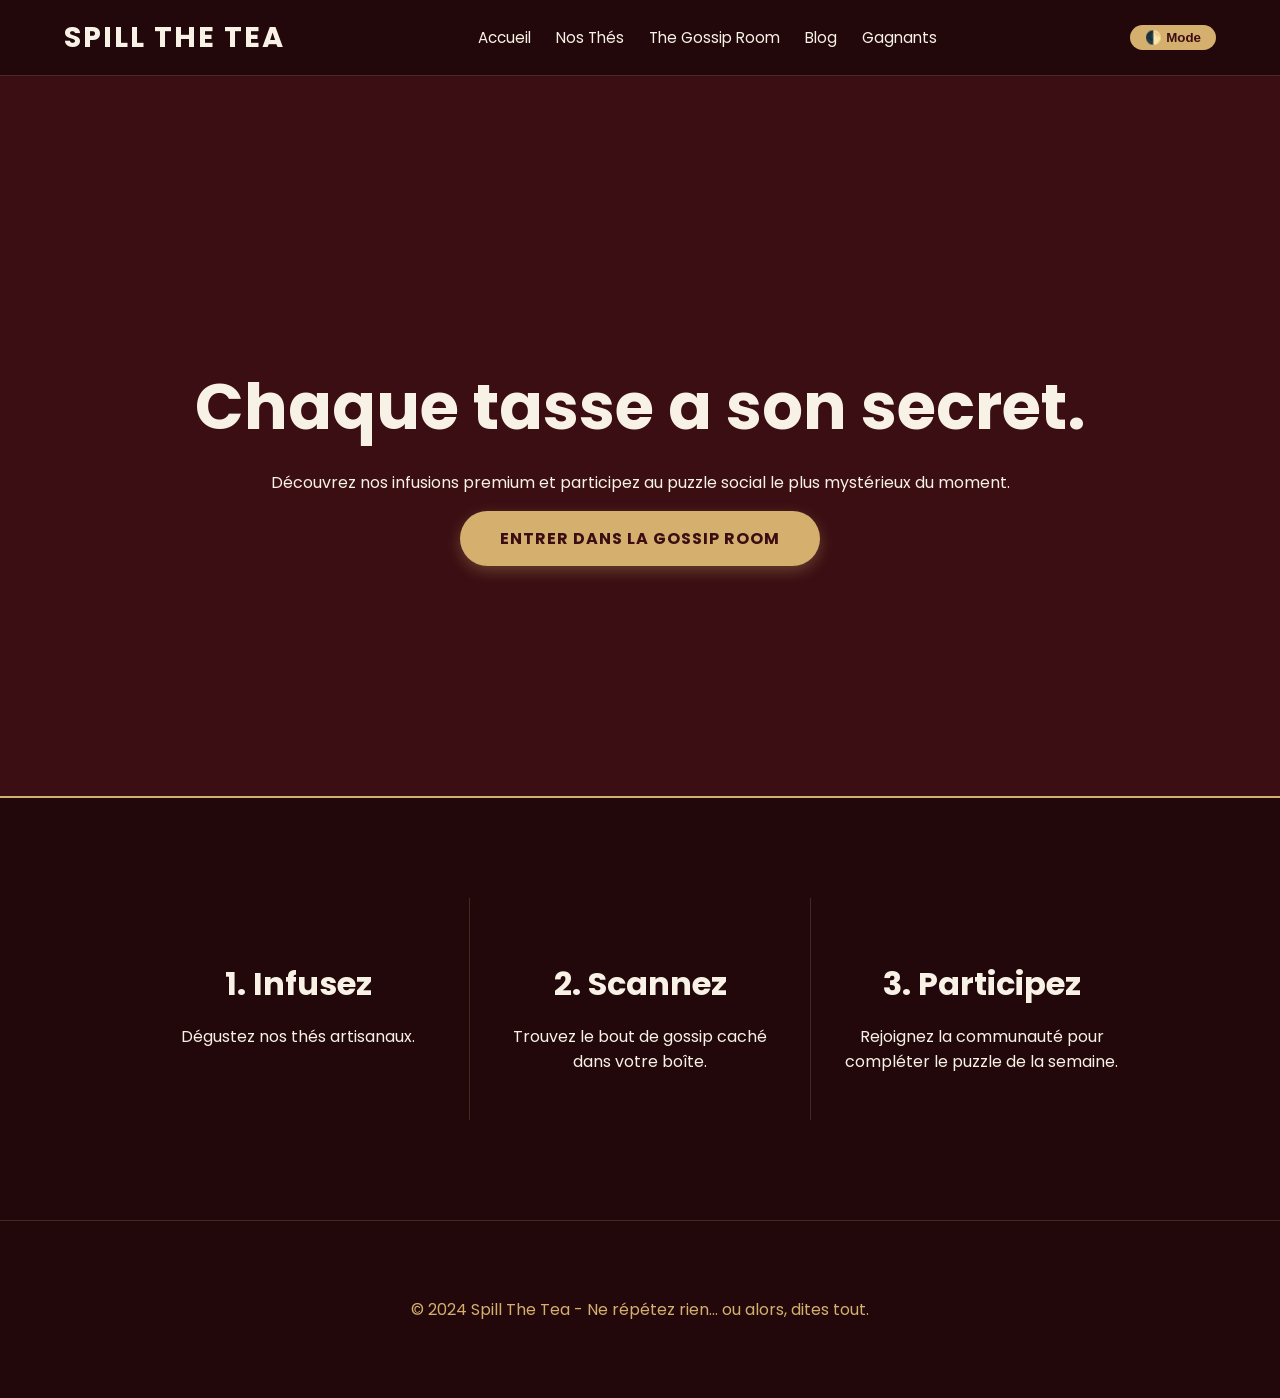
<file: index.html>
<!DOCTYPE html>
<html lang="fr">
<head>
    <meta charset="UTF-8">
    <meta name="viewport" content="width=device-width, initial-scale=1.0">
    <title>Spill The Tea | Infusions & Secrets</title>
    <link rel="stylesheet" href="style.css">
    <link href="https://fonts.googleapis.com/css2?family=Playfair+Display:wght@700&family=Poppins:wght@300;400&display=swap" rel="stylesheet">
</head>
<body>

    <header>
        <nav>
            <div class="logo">Spill The Tea</div>
            <ul>
                <li><a href="index.html">Accueil</a></li>
                <li><a href="parfums.html">Nos Thés</a></li>
                <li><a href="gossip-room.html">The Gossip Room</a></li>
                <li><a href="blog.html">Blog</a></li>
                <li><a href="winners.html">Gagnants</a></li>
            </ul>
            <button id="theme-switch" style="cursor:pointer; padding:5px 15px; border-radius:20px; background:var(--accent-gold); color:var(--bg-color); border:none; font-weight:bold;">🌓 Mode</button>
        </nav>
    </header>

    <section class="hero">
        <div class="hero-content">
            <h1>Chaque tasse a son secret.</h1>
            <p>Découvrez nos infusions premium et participez au puzzle social le plus mystérieux du moment.</p>
            <a href="gossip-room.html" class="cta-button">Entrer dans la Gossip Room</a>
        </div>
    </section>

    <section class="concept">
        <div class="step">
            <h3>1. Infusez</h3>
            <p>Dégustez nos thés artisanaux.</p>
        </div>
        <div class="step">
            <h3>2. Scannez</h3>
            <p>Trouvez le bout de gossip caché dans votre boîte.</p>
        </div>
        <div class="step">
            <h3>3. Participez</h3>
            <p>Rejoignez la communauté pour compléter le puzzle de la semaine.</p>
        </div>
    </section>
    
    <footer>
        <p>&copy; 2024 Spill The Tea - Ne répétez rien... ou alors, dites tout.</p>
    </footer>

</body>
</html>
</file>
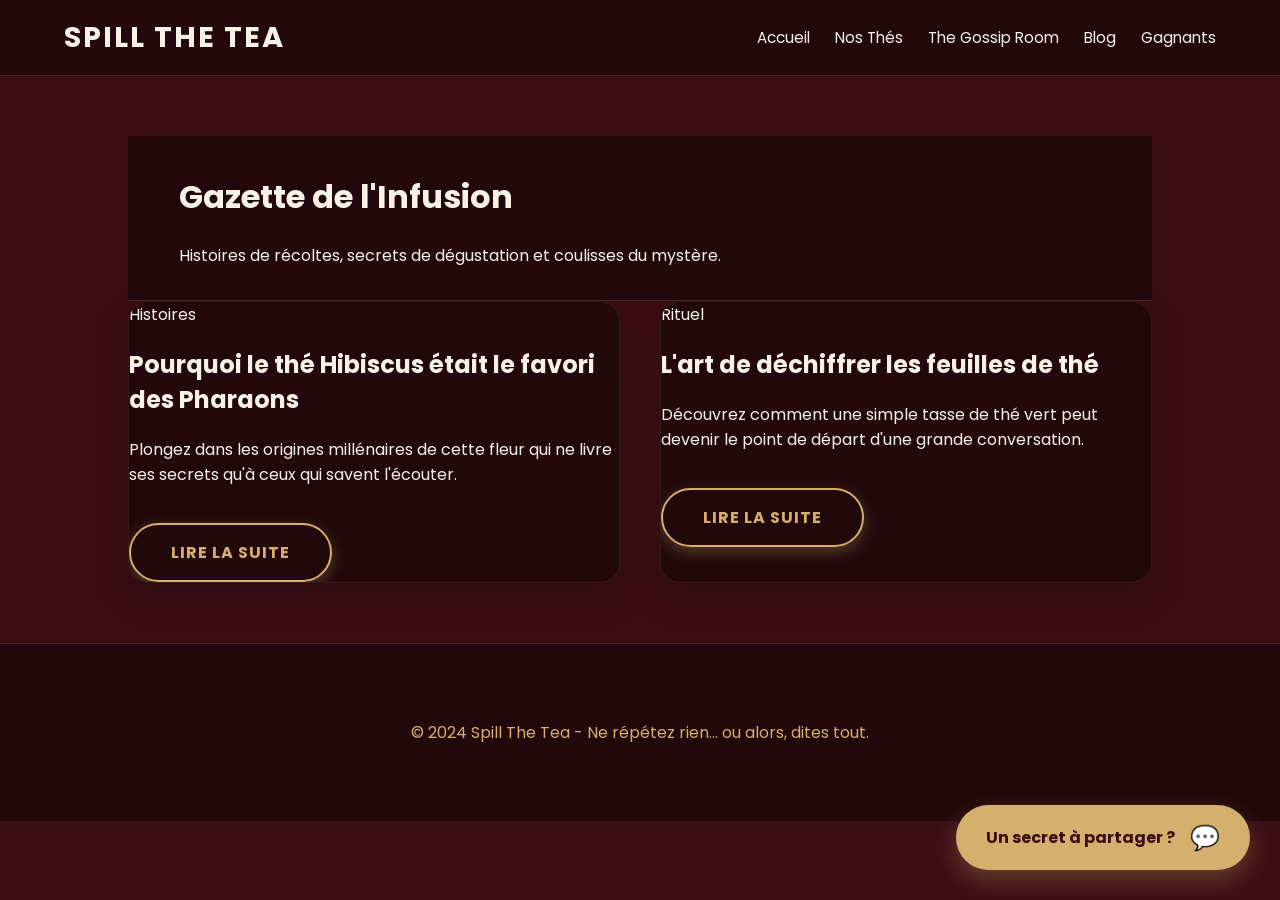
<file: blog.html>
<!DOCTYPE html>
<html lang="fr">
<head>
    <meta charset="UTF-8">
    <meta name="viewport" content="width=device-width, initial-scale=1.0">
    <title>Gazette de l'Infusion | Spill The Tea</title>
    <link rel="stylesheet" href="style.css">
    <link href="https://fonts.googleapis.com/css2?family=Playfair+Display:wght@700&family=Poppins:wght@300;400&display=swap" rel="stylesheet">
</head>
<body>

    <header>
        <nav>
            <div class="logo">Spill The Tea</div>
            <ul>
                <li><a href="index.html">Accueil</a></li>
                <li><a href="parfums.html">Nos Thés</a></li>
                <li><a href="gossip-room.html">The Gossip Room</a></li>
                <li><a href="blog.html">Blog</a></li>
                <li><a href="winners.html">Gagnants</a></li>
            </ul>
        </nav>
    </header>

    <main class="blog-container">
        <header class="blog-header">
            <h1>Gazette de l'Infusion</h1>
            <p>Histoires de récoltes, secrets de dégustation et coulisses du mystère.</p>
        </header>

        <div class="blog-grid">
            <article class="blog-card">
                <div class="blog-image" style="background-image: url('https://images.unsplash.com/photo-1594631252845-29fc4cc8cde9?auto=format&fit=crop&w=600&q=80');"></div>
                <div class="blog-content">
                    <span class="category">Histoires</span>
                    <h2>Pourquoi le thé Hibiscus était le favori des Pharaons</h2>
                    <p>Plongez dans les origines millénaires de cette fleur qui ne livre ses secrets qu'à ceux qui savent l'écouter.</p>
                    <a href="#" class="read-more">Lire la suite</a>
                </div>
            </article>

            <article class="blog-card">
                <div class="blog-image" style="background-image: url('https://images.unsplash.com/photo-1576091160550-2173bdd9962a?auto=format&fit=crop&w=600&q=80');"></div>
                <div class="blog-content">
                    <span class="category">Rituel</span>
                    <h2>L'art de déchiffrer les feuilles de thé</h2>
                    <p>Découvrez comment une simple tasse de thé vert peut devenir le point de départ d'une grande conversation.</p>
                    <a href="#" class="read-more">Lire la suite</a>
                </div>
            </article>
        </div>
    </main>

    <a href="https://wa.me/212600000000" class="whatsapp-btn" target="_blank">
        <span class="btn-text">Un secret à partager ?</span>
        <div class="btn-icon">💬</div>
    </a>

    <footer>
        <p>&copy; 2024 Spill The Tea - Ne répétez rien... ou alors, dites tout.</p>
    </footer>

</body>
</html>
</file>
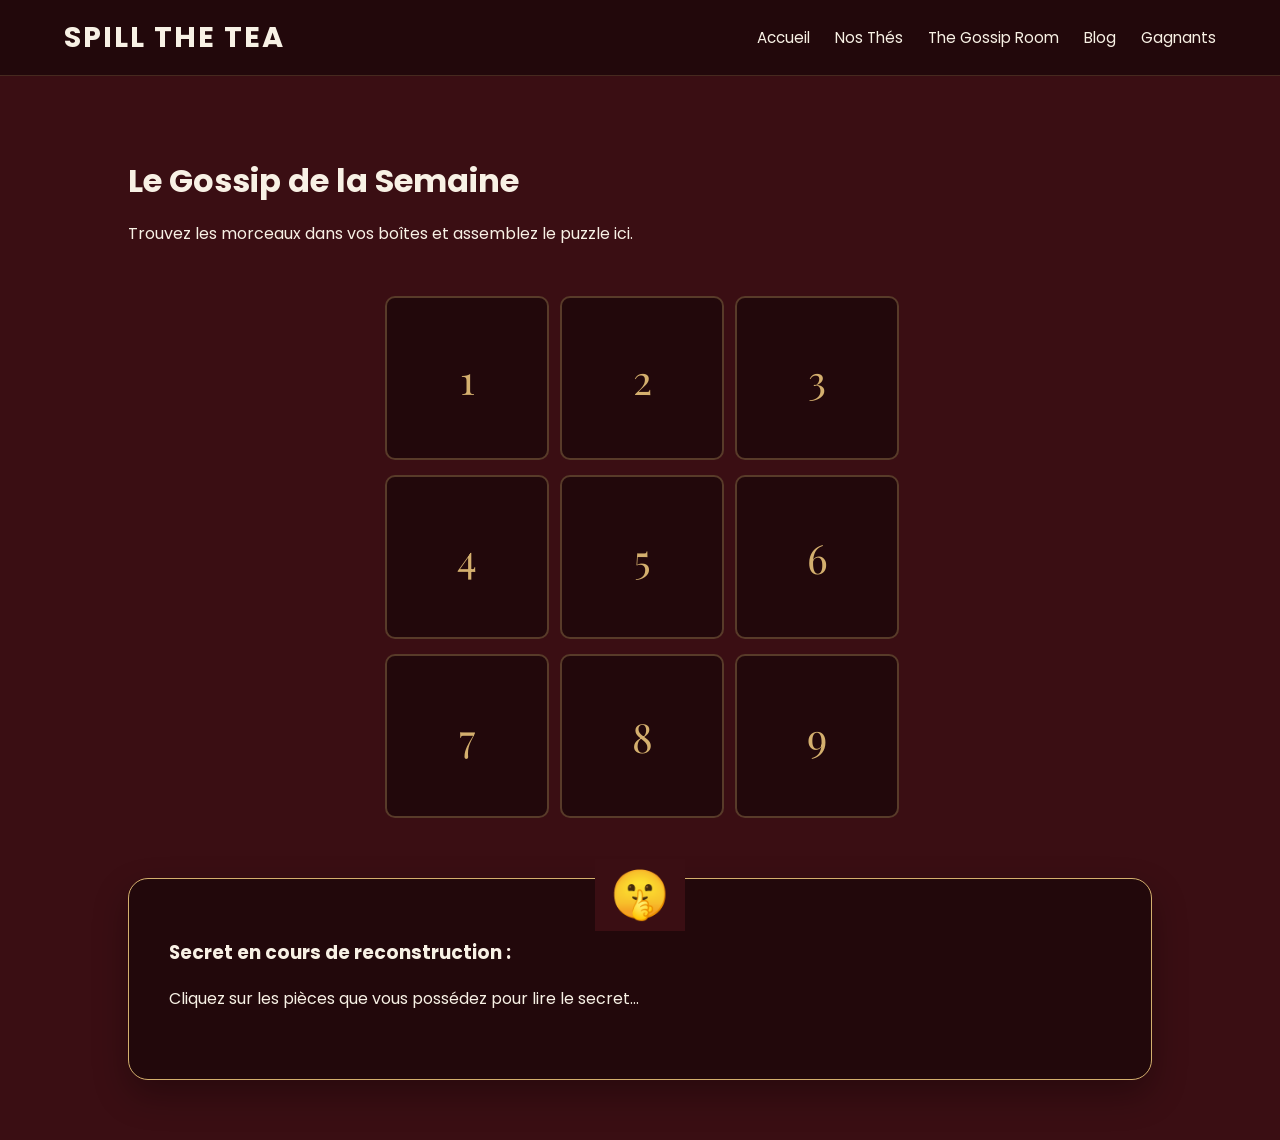
<file: gossip-room.html>
<!DOCTYPE html>
<html lang="fr">
<head>
    <meta charset="UTF-8">
    <meta name="viewport" content="width=device-width, initial-scale=1.0">
    <title>The Gossip Room | Spill The Tea</title>
    <link rel="stylesheet" href="style.css">
    <link href="https://fonts.googleapis.com/css2?family=Playfair+Display:wght@700&family=Poppins:wght@300;400&display=swap" rel="stylesheet">
</head>
<body>

    <header>
        <nav>
            <div class="logo">Spill The Tea</div>
            <ul>
                <li><a href="index.html">Accueil</a></li>
                <li><a href="parfums.html">Nos Thés</a></li>
                <li><a href="gossip-room.html">The Gossip Room</a></li>
                <li><a href="blog.html">Blog</a></li>
                <li><a href="winners.html">Gagnants</a></li>
            </ul>
        </nav>
    </header>

    <main class="gossip-container">
        <h1>Le Gossip de la Semaine</h1>
        <p class="subtitle">Trouvez les morceaux dans vos boîtes et assemblez le puzzle ici.</p>

        <div class="puzzle-grid" id="puzzleGrid">
            <div class="puzzle-piece" onclick="revealPiece(this, '...a été vu hier soir...')">1</div>
            <div class="puzzle-piece" onclick="revealPiece(this, '...dans le quartier de...')">2</div>
            <div class="puzzle-piece" onclick="revealPiece(this, '...avec une personne...')">3</div>
            <div class="puzzle-piece" onclick="revealPiece(this, '...très mystérieuse...')">4</div>
            <div class="puzzle-piece" onclick="revealPiece(this, '...portant un chapeau...')">5</div>
            <div class="puzzle-piece" onclick="revealPiece(this, '...ils ont échangé...')|">6</div>
            <div class="puzzle-piece" onclick="revealPiece(this, '...une enveloppe rouge...')">7</div>
            <div class="puzzle-piece" onclick="revealPiece(this, '...juste avant de...')">8</div>
            <div class="puzzle-piece" onclick="revealPiece(this, '...disparaître dans la brume.')">9</div>
        </div>

        <div class="full-gossip-box">
            <h3>Secret en cours de reconstruction :</h3>
            <p id="assembledGossip">Cliquez sur les pièces que vous possédez pour lire le secret...</p>
        </div>
    </main>

    <script src="script.js"></script>
</body>
</html>
</file>
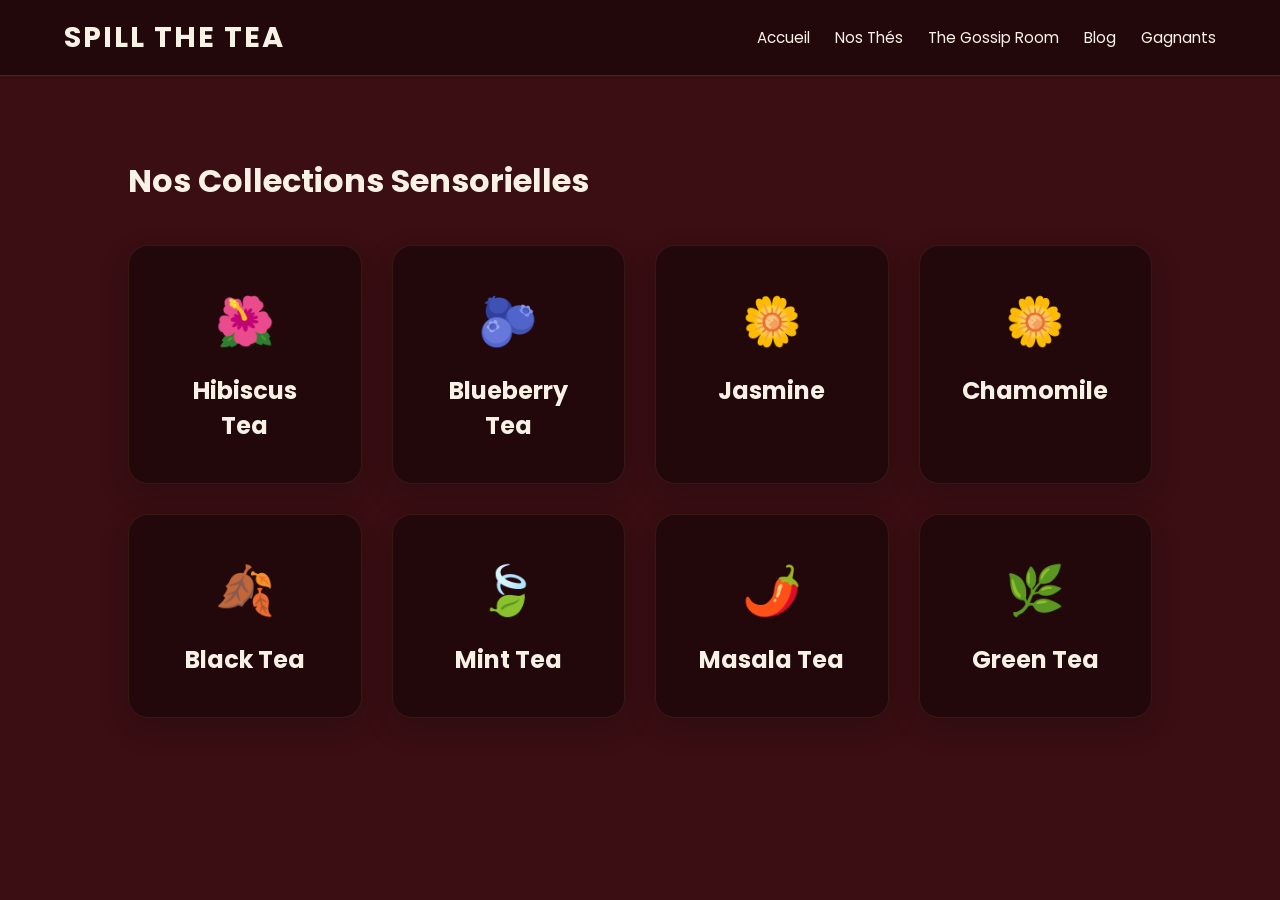
<file: parfums.html>
<!DOCTYPE html>
<html lang="fr">
<head>
    <meta charset="UTF-8">
    <meta name="viewport" content="width=device-width, initial-scale=1.0">
    <title>Nos Thés | Spill The Tea</title>
    <link rel="stylesheet" href="style.css">
    <link href="https://fonts.googleapis.com/css2?family=Playfair+Display:wght@700&family=Poppins:wght@300;400&display=swap" rel="stylesheet">
</head>
<body>

    <header>
        <nav>
            <div class="logo">Spill The Tea</div>
            <ul>
                <li><a href="index.html">Accueil</a></li>
                <li><a href="parfums.html">Nos Thés</a></li>
                <li><a href="gossip-room.html">The Gossip Room</a></li>
                <li><a href="blog.html">Blog</a></li>
                <li><a href="winners.html">Gagnants</a></li>
            </ul>
        </nav>
    </header>

    <main class="tea-container">
        <h1 class="page-title">Nos Collections Sensorielles</h1>
        <div class="tea-grid">
            <div class="tea-card hibiscus" onclick="openTea('hibiscus')">
                <div class="tea-icon">🌺</div>
                <h3>Hibiscus Tea</h3>
            </div>
            <div class="tea-card blueberry" onclick="openTea('blueberry')">
                <div class="tea-icon">🫐</div>
                <h3>Blueberry Tea</h3>
            </div>
            <div class="tea-card jasmine" onclick="openTea('jasmine')">
                <div class="tea-icon">🌼</div>
                <h3>Jasmine</h3>
            </div>
            <div class="tea-card chamomile" onclick="openTea('chamomile')">
                <div class="tea-icon">🌼</div>
                <h3>Chamomile</h3>
            </div>
            <div class="tea-card black" onclick="openTea('black')">
                <div class="tea-icon">🍂</div>
                <h3>Black Tea</h3>
            </div>
            <div class="tea-card mint" onclick="openTea('mint')">
                <div class="tea-icon">🍃</div>
                <h3>Mint Tea</h3>
            </div>
            <div class="tea-card masala" onclick="openTea('masala')">
                <div class="tea-icon">🌶️</div>
                <h3>Masala Tea</h3>
            </div>
            <div class="tea-card green" onclick="openTea('green')">
                <div class="tea-icon">🌿</div>
                <h3>Green Tea</h3>
            </div>
        </div>
    </main>

    <div id="teaModal" class="modal">
        <div class="modal-content">
            <span class="close" onclick="closeModal()">&times;</span>
            <h2 id="modalTitle">Nom du thé</h2>
            <div class="modal-body">
                <p><strong>L'Histoire :</strong> <span id="modalStory"></span></p>
                <p><strong>Les Bienfaits :</strong> <span id="modalBenefits"></span></p>
            </div>
        </div>
    </div>

    <script src="script.js"></script>
</body>
</html>
</file>
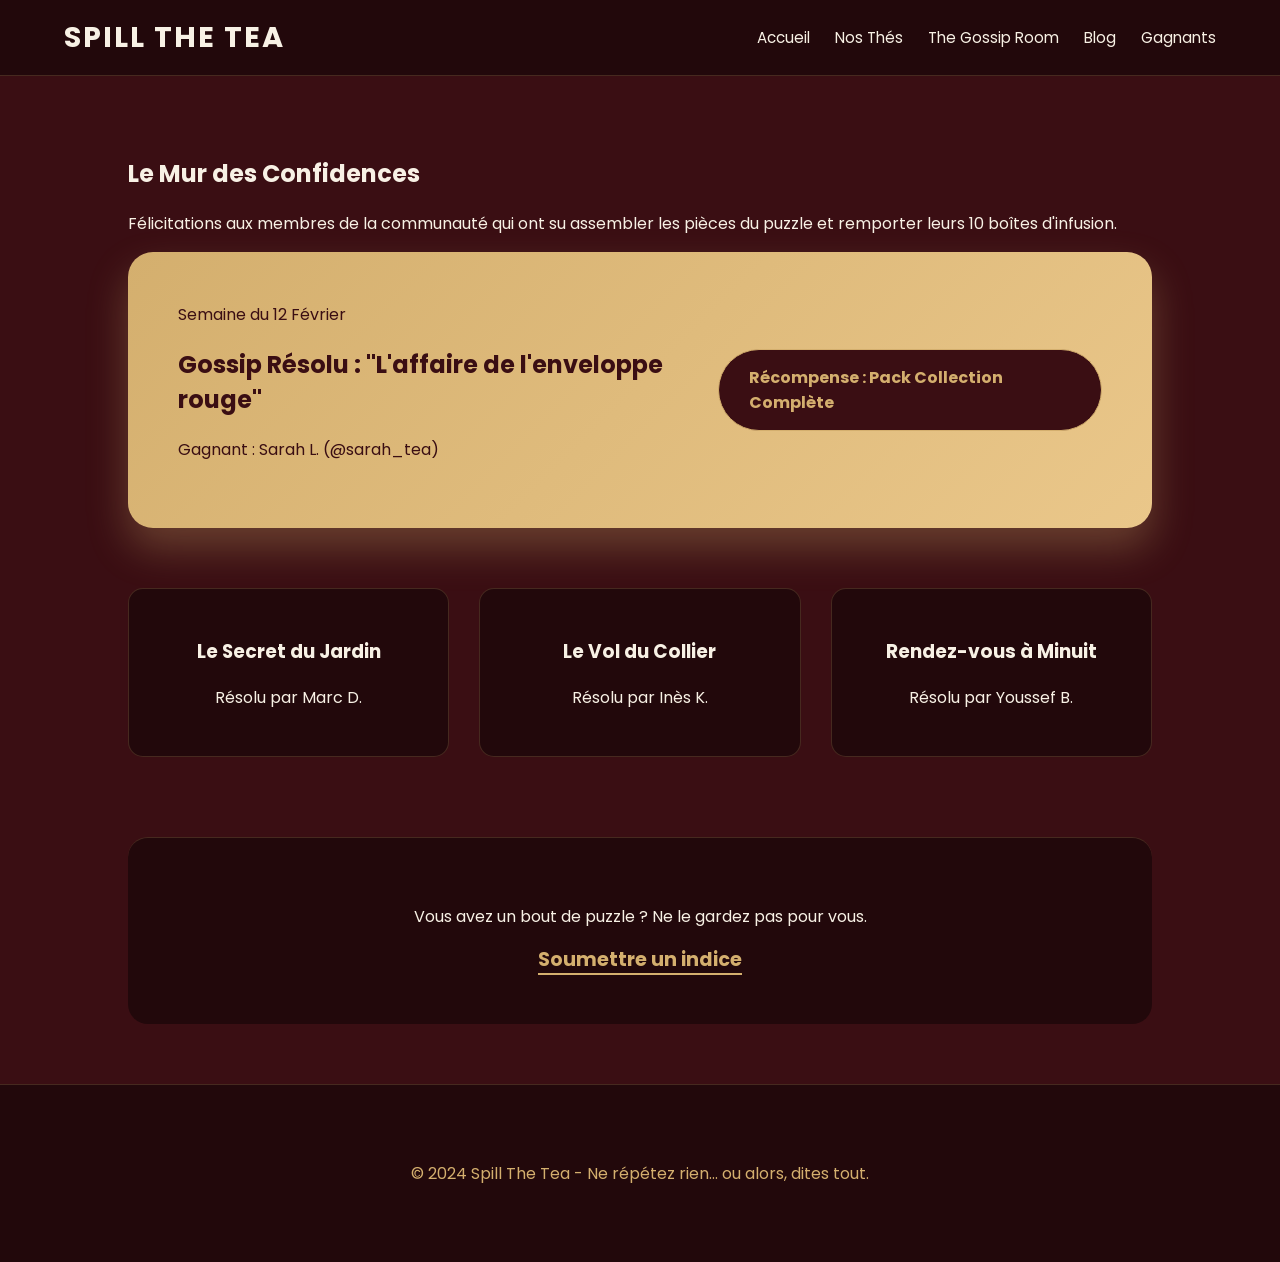
<file: winners.html>
<!DOCTYPE html>
<html lang="fr">
<head>
    <meta charset="UTF-8">
    <meta name="viewport" content="width=device-width, initial-scale=1.0">
    <title>Les Maîtres du Secret | Spill The Tea</title>
    <link rel="stylesheet" href="style.css">
    <link href="https://fonts.googleapis.com/css2?family=Playfair+Display:wght@700&family=Poppins:wght@300;400&display=swap" rel="stylesheet">
</head>
<body>

    <header>
        <nav>
            <div class="logo">Spill The Tea</div>
            <ul>
                <li><a href="index.html">Accueil</a></li>
                <li><a href="parfums.html">Nos Thés</a></li>
                <li><a href="gossip-room.html">The Gossip Room</a></li>
                <li><a href="blog.html">Blog</a></li>
                <li><a href="winners.html">Gagnants</a></li>
            </ul>
        </nav>
    </header>

    <main class="winners-container">
        <section class="winners-intro">
            <h1>Le Mur des Confidences</h1>
            <p>Félicitations aux membres de la communauté qui ont su assembler les pièces du puzzle et remporter leurs 10 boîtes d'infusion.</p>
        </section>

        <section class="winners-list">
            <div class="winner-card gold">
                <div class="winner-info">
                    <span class="week-label">Semaine du 12 Février</span>
                    <h2>Gossip Résolu : "L'affaire de l'enveloppe rouge"</h2>
                    <p class="winner-name">Gagnant : Sarah L. (@sarah_tea)</p>
                </div>
                <div class="prize-tag">Récompense : Pack Collection Complète</div>
            </div>

            <div class="winners-grid">
                <div class="winner-item">
                    <h3>Le Secret du Jardin</h3>
                    <p>Résolu par Marc D.</p>
                </div>
                <div class="winner-item">
                    <h3>Le Vol du Collier</h3>
                    <p>Résolu par Inès K.</p>
                </div>
                <div class="winner-item">
                    <h3>Rendez-vous à Minuit</h3>
                    <p>Résolu par Youssef B.</p>
                </div>
            </div>
        </section>

        <section class="cta-join">
            <p>Vous avez un bout de puzzle ? Ne le gardez pas pour vous.</p>
            <a href="gossip-room.html" class="cta-link">Soumettre un indice</a>
        </section>
    </main>

    <footer>
        <p>&copy; 2024 Spill The Tea - Ne répétez rien... ou alors, dites tout.</p>
    </footer>

</body>
</html>
</file>
<file: style.css>
/* =========================================
   1. CONFIGURATION GÉNÉRALE & COULEURS LUXE
========================================= */
/* =========================================
   1. VARIABLES & THÈMES
========================================= */
:root {
    /* MODE DARK (Bordeaux & Or) - Ton préféré */
    --bg-color: #3a0e13;
    --card-bg: #22080b;
    --text-color: #f8f1e5;
    --accent-gold: #d4af6e;
    --header-bg: #22080b;
}

[data-theme="light"] {
    /* MODE LIGHT (Or Sablé & Bordeaux) */
    --bg-color: #f8f1e5;       /* Fond crème/sable */
    --card-bg: #ffffff;        /* Cartes blanches */
    --text-color: #3a0e13;     /* Texte devient Bordeaux */
    --accent-gold: #a67c52;    /* Or plus foncé pour le contraste */
    --header-bg: #ece5d8;      /* Header sable clair */
}
/* CONNEXION DES ANCIENS NOMS AUX NOUVELLES VARIABLES */
:root {
    --luxury-gold: var(--accent-gold);
    --luxury-bordeaux: var(--bg-color);
    --dark-accent: var(--card-bg);
    --cream-text: var(--text-color);
}
body {
    margin: 0;
    padding: 0;
    font-family: 'Poppins', sans-serif;
    background-color: var(--bg-color); /* MODIFIÉ */
    color: var(--text-color);           /* MODIFIÉ */
    transition: 0.4s ease; /* Pour que le switch soit fluide */
}
/* =========================================
   2. NAVIGATION (HEADER)
========================================= */
header {
    background-color: var(--header-bg); /* MODIFIÉ */
    padding: 1rem 5%;
    border-bottom: 1px solid rgba(212, 175, 110, 0.2);
}
nav {
    display: flex;
    justify-content: space-between;
    align-items: center;
}
.logo {
    font-size: 1.8rem;
    font-weight: bold;
    text-transform: uppercase;
    letter-spacing: 2px;
}
nav ul {
    list-style: none;
    display: flex;
    gap: 25px;
    margin: 0;
    padding: 0;
}
nav a {
    text-decoration: none;
    color: var(--cream-text);
    font-weight: 400;
    transition: 0.3s;
    font-size: 0.95rem;
}
nav a:hover {
    color: var(--luxury-gold);
}
/* =========================================
   3. HERO SECTION (ACCUEIL)
========================================= */
.hero {
    height: 80vh;
    /* On garde une image de fond, mais on la teinte en bordeaux */
    background: linear-gradient(rgba(58, 14, 19, 0.7), rgba(58, 14, 19, 0.7)),
                url('https://images.unsplash.com/photo-1571934811356-5cc52764895b?auto=format&fit=crop&w=1350&q=80');
    background-size: cover;
    background-position: center;
    display: flex;
    justify-content: center;
    align-items: center;
    text-align: center;
    border-bottom: 2px solid var(--luxury-gold);
}
.hero-content h1 {
    font-size: 4rem;
    margin-bottom: 1rem;
}
.cta-button, .read-more {
    display: inline-block;
    padding: 15px 40px;
    background-color: var(--luxury-gold);
    color: var(--luxury-bordeaux);
    text-decoration: none;
    border-radius: 50px;
    font-weight: bold;
    text-transform: uppercase;
    letter-spacing: 1px;
    transition: 0.3s all;
    box-shadow: 0 5px 15px rgba(212, 175, 110, 0.3);
}
.cta-button:hover, .read-more:hover {
    transform: translateY(-3px);
    opacity: 0.8; /* Doré plus clair au survol */
    box-shadow: 0 10px 20px rgba(212, 175, 110, 0.4);
}
/* =========================================
   4. SECTIONS COMMUNES
========================================= */
main { padding: 60px 10%; }
.section-title {
    text-align: center;
    font-size: 3rem;
    margin-bottom: 50px;
    color: var(--luxury-gold);
}
/* CONCEPT (Accueil) */
.concept {
    display: flex;
    justify-content: space-around;
    padding: 100px 10%;
    background-color: var(--dark-accent);
    text-align: center;
}
.step {
    flex: 1;
    padding: 30px;
    border-right: 1px solid rgba(212, 175, 110, 0.2);
}
.step:last-child { border-right: none; }
.step h3 { font-size: 2rem; margin-bottom: 15px; }
/* =========================================
   5. PAGE PARFUMS (Nos Thés)
========================================= */
.tea-grid {
    display: grid;
    grid-template-columns: repeat(auto-fit, minmax(220px, 1fr));
    gap: 30px;
    margin-top: 40px;
}
.tea-card {
    padding: 40px;
    border-radius: 20px;
    cursor: pointer;
    transition: 0.4s all;
    text-align: center;
    background: var(--dark-accent); /* Fond sombre par défaut */
    border: 1px solid rgba(212, 175, 110, 0.1);
    box-shadow: 0 10px 30px rgba(0,0,0,0.2);
}
.tea-card:hover {
    transform: translateY(-10px);
    border-color: var(--luxury-gold);
    box-shadow: 0 20px 40px rgba(212, 175, 110, 0.2);
}
.tea-icon { font-size: 3rem; margin-bottom: 15px; }
.tea-card h3 { margin: 0; font-size: 1.5rem; }
/* MODAL (Pop-out) */
.modal {
    display: none;
    position: fixed;
    z-index: 2000;
    left: 0; top: 0; width: 100%; height: 100%;
    background-color: rgba(0,0,0,0.85);
    backdrop-filter: blur(5px);
}
.modal-content {
    background-color: var(--luxury-bordeaux);
    margin: 10% auto;
    padding: 50px;
    width: 50%;
    border-radius: 25px;
    position: relative;
    border: 2px solid var(--luxury-gold);
    box-shadow: 0 25px 50px rgba(0,0,0,0.5);
}
.close {
    position: absolute;
    right: 30px; top: 20px;
    font-size: 40px;
    color: var(--luxury-gold);
    cursor: pointer;
}
/* =========================================
   6. GOSSIP ROOM (Puzzle)
========================================= */
.gossip-container h1 { margin-bottom: 10px; }
.subtitle { color: var(--cream-text); margin-bottom: 50px; }
.puzzle-grid {
    display: grid;
    grid-template-columns: repeat(3, 160px);
    gap: 15px;
    justify-content: center;
    margin: 50px auto;
}
.puzzle-piece {
    width: 160px; height: 160px;
    background-color: var(--dark-accent);
    color: var(--luxury-gold);
    display: flex;
    align-items: center; justify-content: center;
    font-size: 2.5rem;
    font-family: 'Playfair Display', serif;
    cursor: pointer;
    border: 2px solid rgba(212, 175, 110, 0.3);
    transition: all 0.6s cubic-bezier(0.25, 0.8, 0.25, 1);
    overflow: hidden;
    border-radius: 10px;
}
.puzzle-piece:hover { border-color: var(--luxury-gold); box-shadow: 0 0 20px rgba(212, 175, 110, 0.2); }
.puzzle-piece.revealed {
    background-color: var(--luxury-gold);
    color: var(--luxury-bordeaux);
    border: 2px solid var(--luxury-gold);
    font-size: 1rem;
    font-family: 'Poppins', sans-serif;
    transform: rotateY(180deg);
    padding: 10px;
    text-align: center;
}
.full-gossip-box {
    margin-top: 60px;
    padding: 40px;
    background: var(--dark-accent);
    border: 1px solid var(--luxury-gold);
    border-radius: 20px;
    box-shadow: 0 15px 35px rgba(0,0,0,0.3);
    min-height: 120px;
    position: relative;
}
.full-gossip-box::before { content: '🤫'; position: absolute; top: -20px; left: 50%; transform: translateX(-50%); font-size: 3rem; background: var(--luxury-bordeaux); padding: 0 15px; }
/* =========================================
   7. PAGE GAGNANTS
========================================= */
.winner-card.gold {
    background: linear-gradient(135deg, var(--luxury-gold), #eac78a);
    border: none;
    padding: 50px;
    border-radius: 25px;
    display: flex;
    justify-content: space-between;
    align-items: center;
    margin-bottom: 60px;
    box-shadow: 0 20px 40px rgba(212, 175, 110, 0.3);
    color: var(--luxury-bordeaux);
}
.winner-card.gold h2, .winner-card.gold .winner-name, .winner-card.gold .week-label {
    color: var(--luxury-bordeaux);
}
.prize-tag {
    background-color: var(--luxury-bordeaux);
    color: var(--luxury-gold);
    padding: 15px 30px;
    border-radius: 50px;
    font-weight: bold;
    border: 1px solid var(--luxury-gold);
}
.winners-grid { display: grid; grid-template-columns: repeat(auto-fit, minmax(280px, 1fr)); gap: 30px; }
.winner-item {
    background: var(--dark-accent);
    padding: 30px;
    border: 1px solid rgba(212, 175, 110, 0.2);
    border-radius: 15px;
    text-align: center;
    transition: 0.3s;
}
.winner-item:hover { border-color: var(--luxury-gold); transform: translateY(-5px); }
.cta-join {
    text-align: center; margin-top: 80px; padding: 50px;
    border-top: 1px solid rgba(212, 175, 110, 0.2);
    background: var(--dark-accent); border-radius: 20px;
}
.cta-link { color: var(--luxury-gold); text-decoration: none; font-weight: bold; font-size: 1.2rem; border-bottom: 2px solid var(--luxury-gold); }
/* =========================================
   8. BLOG & FOOTER & BOUTON
========================================= */
.blog-grid { display: grid; grid-template-columns: repeat(auto-fit, minmax(380px, 1fr)); gap: 40px; }
.blog-card {
    background: var(--dark-accent);
    border-radius: 20px;
    overflow: hidden;
    box-shadow: 0 15px 35px rgba(0,0,0,0.2);
    border: 1px solid rgba(212, 175, 110, 0.1);
    transition: 0.3s all;
}
.blog-card:hover { transform: translateY(-10px); border-color: var(--luxury-gold); }
.read-more { background: transparent; color: var(--luxury-gold); border: 2px solid var(--luxury-gold); margin-top: 20px; }
.read-more:hover { background: var(--luxury-gold); color: var(--luxury-bordeaux); }
.whatsapp-btn {
    position: fixed; bottom: 30px; right: 30px;
    background-color: var(--luxury-gold); /* Doré au lieu du vert */
    color: var(--luxury-bordeaux);
    padding: 15px 30px;
    border-radius: 50px;
    text-decoration: none; display: flex; align-items: center; gap: 15px;
    box-shadow: 0 10px 25px rgba(212, 175, 110, 0.3);
    z-index: 1000; transition: 0.3s; font-weight: bold;
}
.whatsapp-btn:hover { transform: scale(1.05); opacity: 0.8; }
.btn-icon { font-size: 1.5rem; }
footer {
    padding: 60px;
    background-color: var(--dark-accent);
    color: var(--luxury-gold);
    text-align: center;
    font-size: 1rem;
    border-top: 1px solid rgba(212, 175, 110, 0.2);
}
</file>
